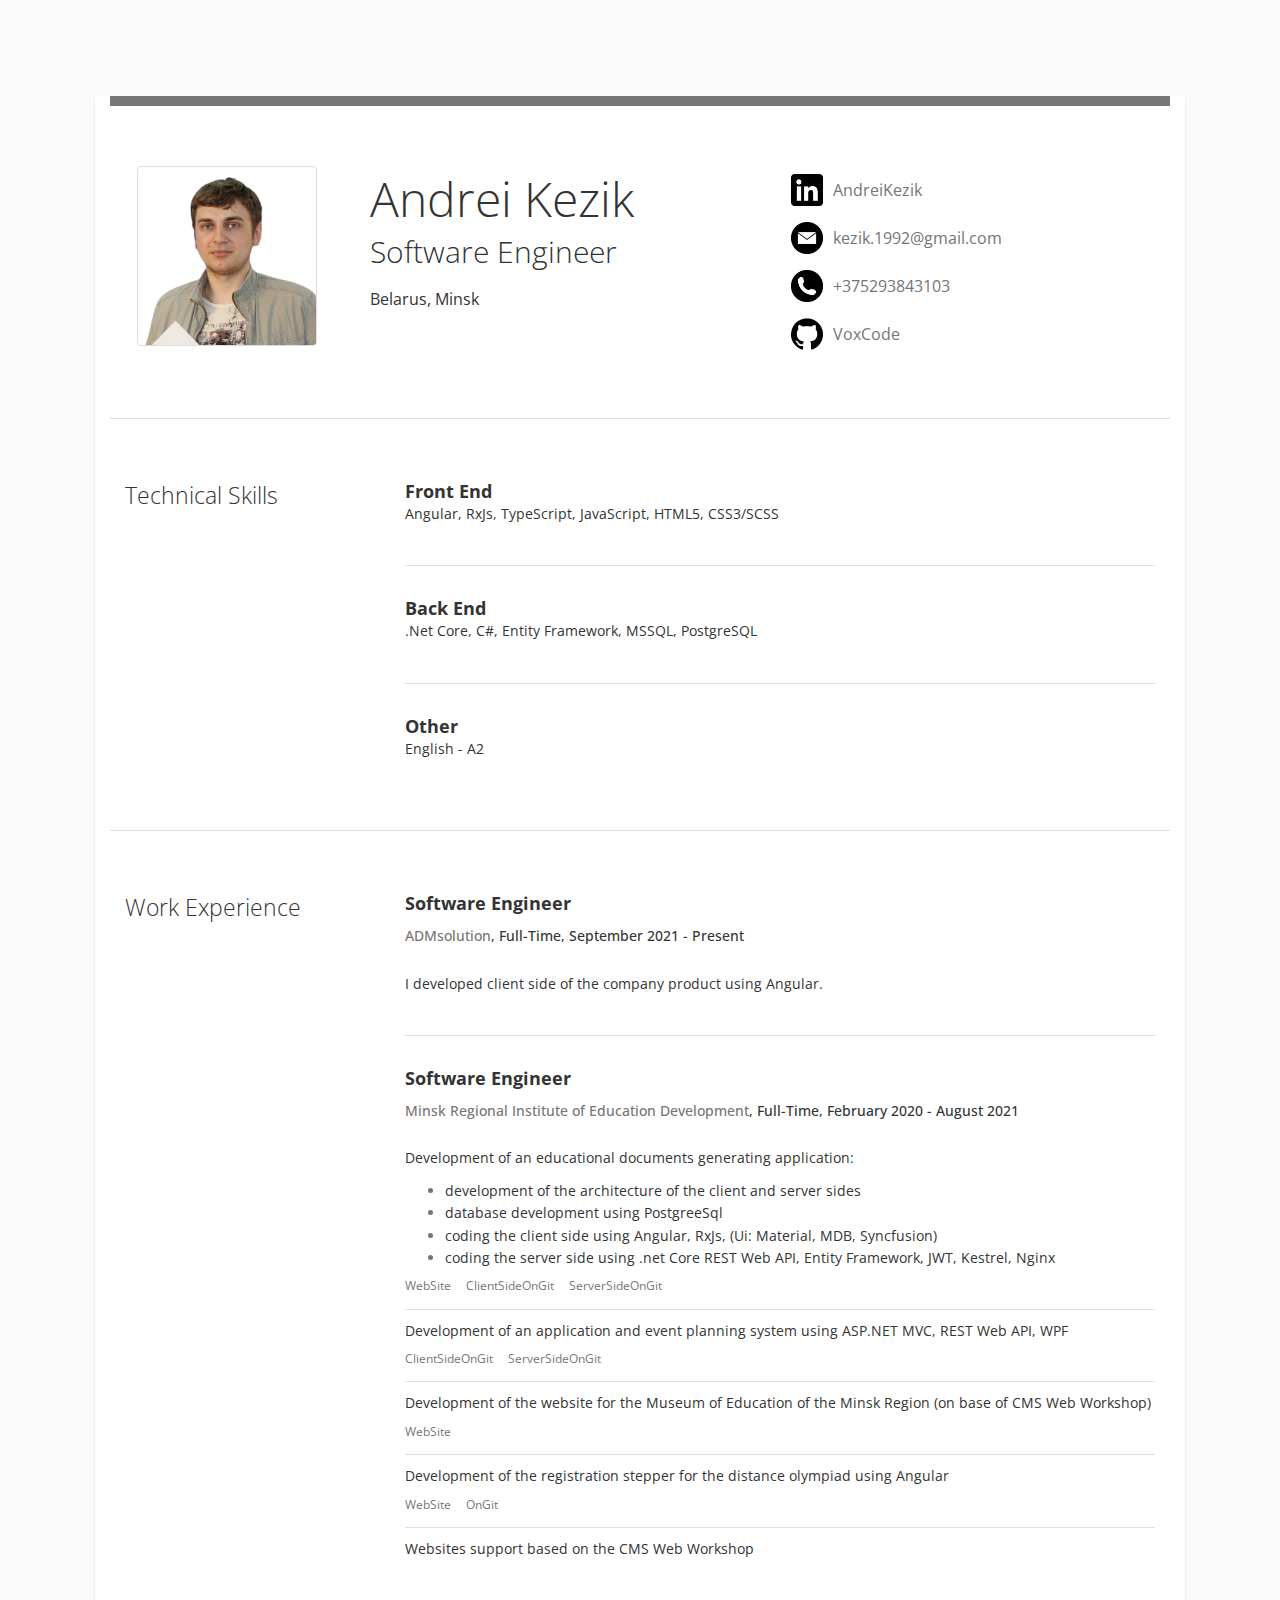
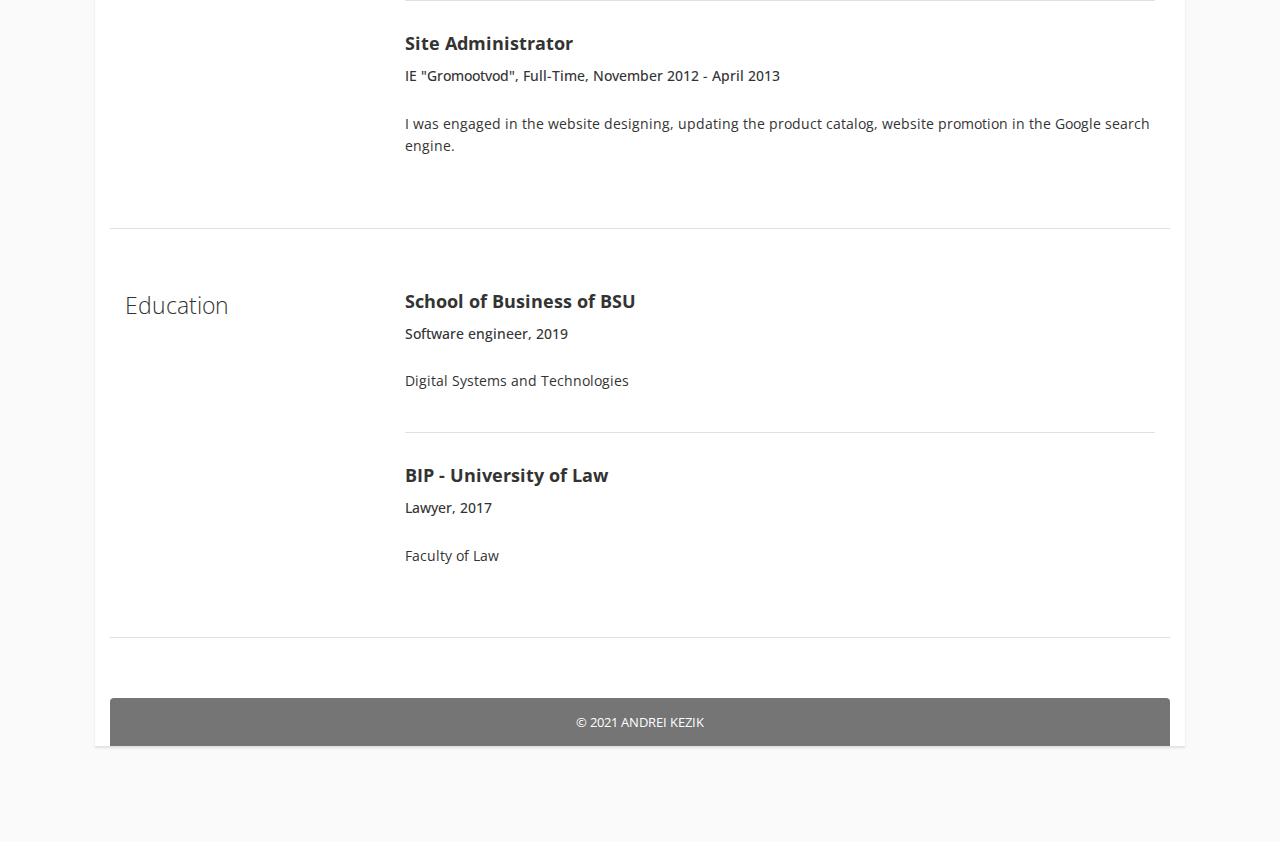
<file: Index.html>
<!DOCTYPE html>
<html class lang="en">
<head>
	<meta charset="utf-8" content="text/html; charset=utf-8">
	<title>Andrei Kezik | Software Engineer | kezik.1992@gmail.com</title>

	<meta name="keywords" content="CV" />
	<meta name="description" content="CV" />
	<meta name="viewport" content="width=device-width, initial-scale=1">
	<link href="http://fonts.googleapis.com/css?family=Open+Sans:400,300,600,700" rel="stylesheet" type="text/css">
	<link rel="stylesheet" type="text/css" href="resume.css" media="all" />

</head>
<body>

<div class="container">
	<div class="wrapper">
		<header>
			<div style="width: 20%" class="header-col">
				<img class="photo" src="assets/photo-1.png" alt="photo">
			</div>
			<div style="width: 40%" class="header-col">
				<h1>Andrei Kezik</h1>
				<h2>Software Engineer</h2>
				<p>Belarus, Minsk</p>
			</div>
			<div style="width: 40%" class="header-col">
				<div class="contact">
					<a href="https://www.linkedin.com/in/andreikezik/">
						<img src="assets/kisspng-linkedin-computer-icons-linkedin-5b111339e6d9d3.3995107815278456899456.png" alt="linkedin">AndreiKezik</a>
				</div>
				<div class="contact">
					<a href="mailto:kezik.1992@gmail.com">
						<img src="assets/kisspng-yahoo-mail-email-address-webmail-email-icon-5ac24c58bb5353.2728539615226829687673.png" alt="email">kezik.1992@gmail.com</a>
				</div>
				<div class="contact">
					<a href="tel:+375293843103">
						<img src="assets/kisspng-computer-icons-telephone-call-symbol-phone-vector-5ad050946903f3.3287647915236015564302.png" alt="phone">+375293843103</a>
				</div>
				<div class="contact">
					<a href="https://github.com/VoxCode">
						<img src="assets/kisspng-github-computer-icons-github-logo-5b459a3d4de4a5.6554725315312881253191.png" alt="github">VoxCode</a>
				</div>
			</div>
		</header>

		<!--		Technical Skills-->
		<section>
			<div style="width: 25%" class="section-col">
				<h2>Technical Skills</h2>
			</div>
			<div style="width: 75%" class="section-col">
				<h3>Front End</h3>
				<p>Angular, RxJs, TypeScript, JavaScript, HTML5, CSS3/SCSS</p>

				<div class="insert"></div>

				<h3>Back End</h3>
				<p>.Net Core, C#, Entity Framework, MSSQL, PostgreSQL</p>

				<div class="insert"></div>

				<h3>Other</h3>
				<p>English - A2</p>
			</div>
		</section>

		<!--		Work Experience-->
		<section>
			<div style="width: 25%" class="section-col">
				<h2>Work Experience</h2>
			</div>
			<div style="width: 75%" class="section-col">
				<h3>Software Engineer</h3>
				<h4><a href="http://admport.by/">ADMsolution</a>, Full-Time, September 2021 - Present</h4>
				<p>I developed client side of the company product using Angular.</p>

				<div class="insert"></div>

				<h3>Software Engineer</h3>
				<h4><a href="https://moiro.by/">Minsk Regional Institute of Education Development</a>, Full-Time, February 2020 - August 2021</h4>
				<p>Development of an educational documents generating application:</p>
				<ul>
					<li>development of the architecture of the client and server sides</li>
					<li>database development using PostgreeSql</li>
					<li>coding the client side using Angular, RxJs, (Ui: Material, MDB, Syncfusion)</li>
					<li>coding the server side using .net Core REST Web API, Entity Framework, JWT, Kestrel, Nginx</li>
				</ul>
				<div class="links">
					<a href="https://smart.moiro.by">WebSite</a>
					<a href="https://github.com/VoxCode/e-moiroClientApp">ClientSideOnGit</a>
					<a href="https://github.com/VoxCode/e.moiroServer">ServerSideOnGit</a>
				</div>

				<p>Development of an application and event planning system using ASP.NET MVC, REST Web API, WPF</p>
				<div class="links">
					<a href="https://github.com/VoxCode/Moiro-Orders">ClientSideOnGit</a>
					<a href="https://github.com/VoxCode/MOIRO-SRV">ServerSideOnGit</a>
				</div>

				<p>Development of the website for the Museum of Education of the Minsk Region (on base of СМS Web Workshop)</p>
				<div class="links">
					<a href="https://museum.moiro.by/">WebSite</a>
				</div>

				<p>Development of the registration stepper for the distance olympiad using Angular</p>
				<div class="links">
					<a href="https://github.com/VoxCode/olimp-moiroApp">WebSite</a>
					<a href="http://olymp.moiro.by">OnGit</a>
				</div>

				<p>Websites support based on the СМS Web Workshop</p>

				<div class="insert"></div>

				<h3>Site Administrator</h3>
				<h4>IE "Gromootvod", Full-Time, November 2012 - April 2013</h4>
				<p>I was engaged in the website designing, updating the product catalog, website promotion in the Google search engine.</p>

			</div>

		</section>

		<!--		Education-->
		<section>
			<div style="width: 25%" class="section-col">
				<h2>Education</h2>
			</div>
			<div style="width: 75%" class="section-col">
				<h3>School of Business of BSU</h3>
				<h4>Software engineer, 2019</h4>
				<p>Digital Systems and Technologies</p>

				<div class="insert"></div>

				<h3>BIP - University of Law</h3>
				<h4>Lawyer, 2017</h4>
				<p>Faculty of Law</p>
			</div>
		</section>


		<footer>
			<p>© <span>2021</span> Andrei Kezik</p>
		</footer>
	</div>
</div>


</body>
</html>
</file>
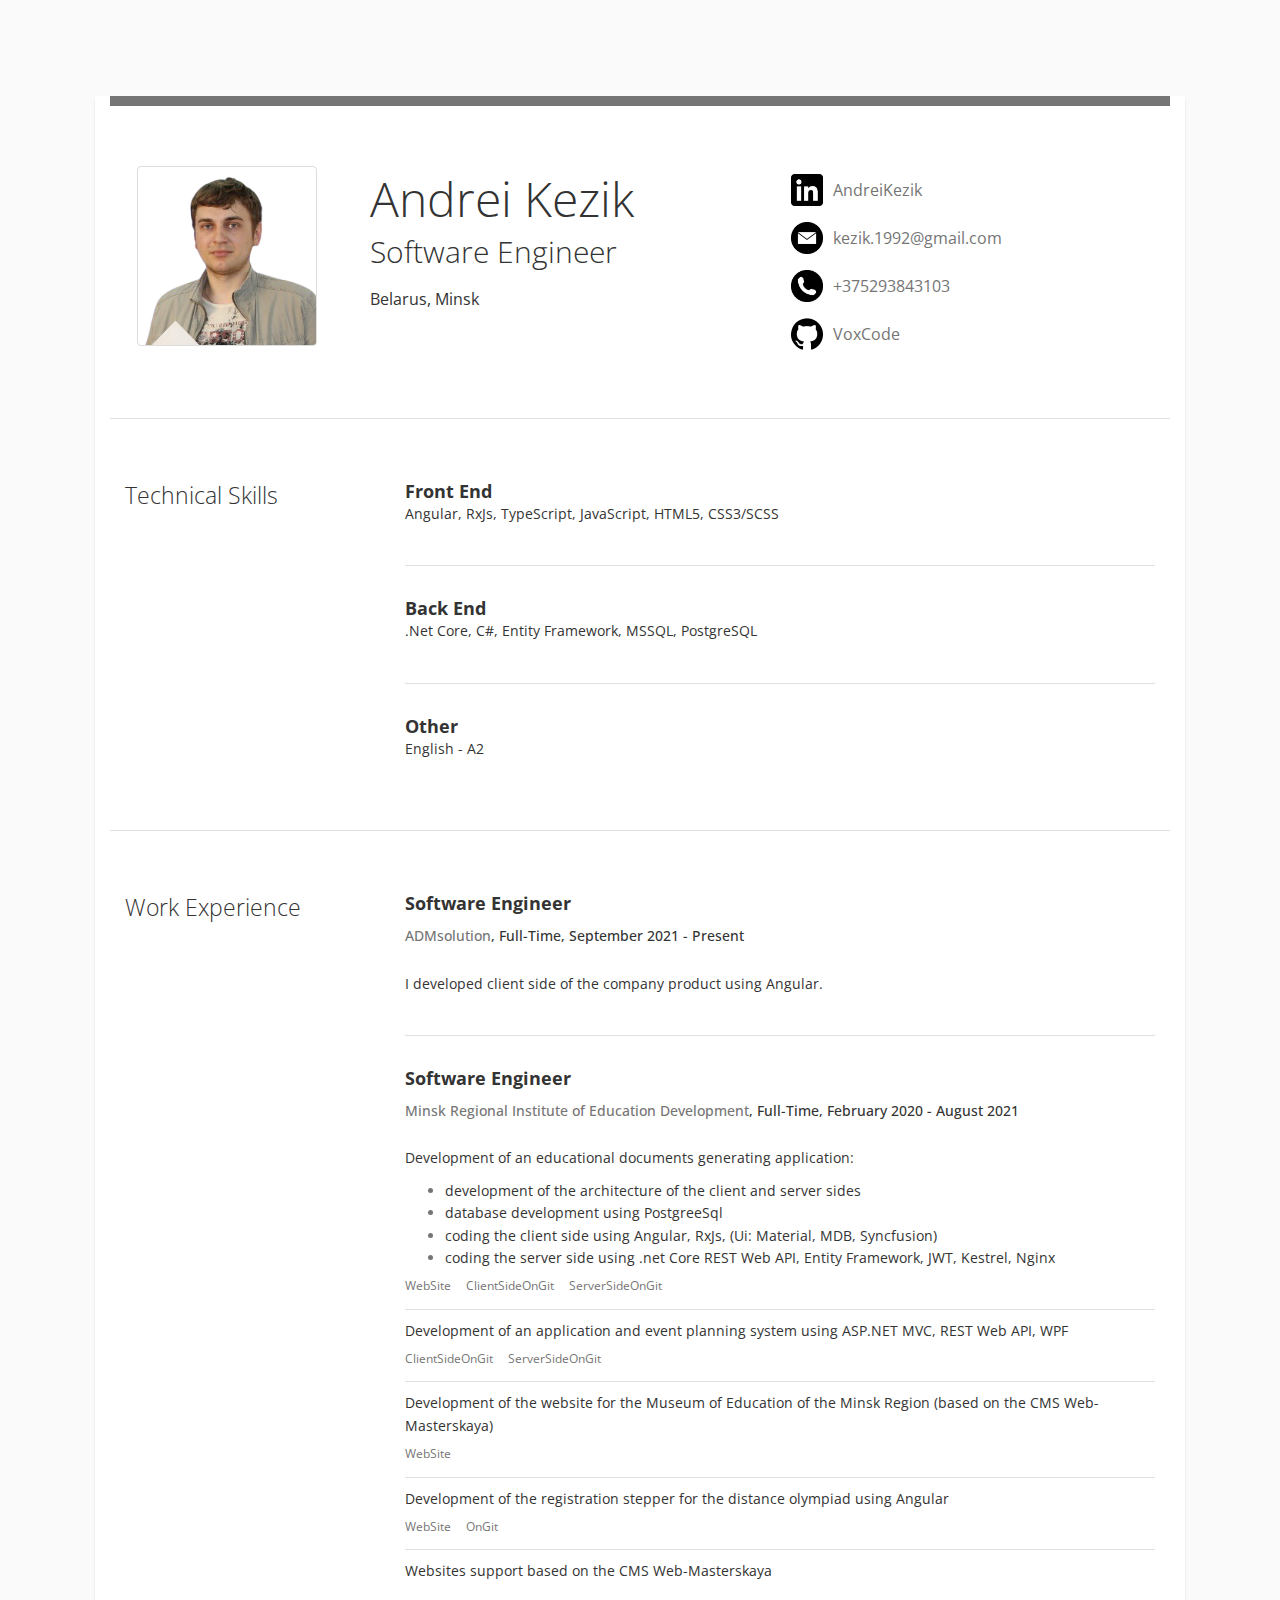
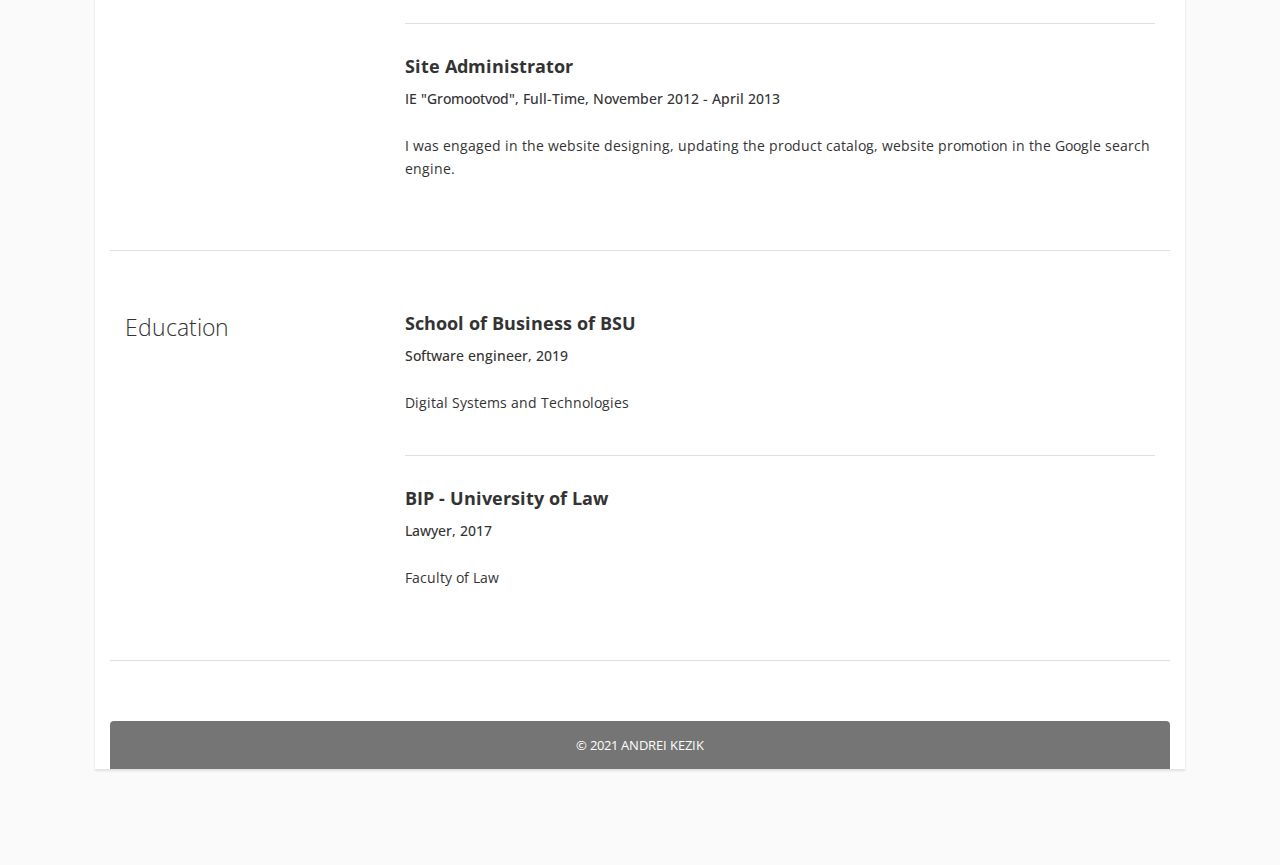
<file: index.html>
<!DOCTYPE html>
<html class lang="en">
<head>
	<meta charset="utf-8" content="text/html; charset=utf-8">
	<title>Andrei Kezik | Software Engineer | kezik.1992@gmail.com</title>
	<meta name="keywords" content="CV" />
	<meta name="description" content="CV" />
	<meta name="viewport" content="width=device-width, initial-scale=1">
	<link rel="preconnect" href="https://fonts.googleapis.com">
	<link rel="preconnect" href="https://fonts.gstatic.com" crossorigin>
	<link href="https://fonts.googleapis.com/css2?family=Open+Sans:wght@300;400;600;700&display=swap" rel="stylesheet">
	<link rel="icon" type="image/x-icon" href="assets/cv.png">
	<link rel="stylesheet" type="text/css" href="resume.css" media="all" />

</head>
<body>

<div>
	<div class="wrapper">
		<header>
			<div class="header-col h-c-1">
				<img class="photo" src="assets/photo-1.png" alt="photo">
			</div>
			<div class="header-col h-c-2">
				<h1>Andrei Kezik</h1>
				<h2>Software Engineer</h2>
				<p>Belarus, Minsk</p>
			</div>
			<div class="header-col h-c-3">
				<div class="contact">
					<a href="https://www.linkedin.com/in/andreikezik/">
						<img src="assets/kisspng-linkedin-computer-icons-linkedin-5b111339e6d9d3.3995107815278456899456.png" alt="linkedin">AndreiKezik</a>
				</div>
				<div class="contact">
					<a href="mailto:kezik.1992@gmail.com">
						<img src="assets/kisspng-yahoo-mail-email-address-webmail-email-icon-5ac24c58bb5353.2728539615226829687673.png" alt="email">kezik.1992@gmail.com</a>
				</div>
				<div class="contact">
					<a href="tel:+375293843103">
						<img src="assets/kisspng-computer-icons-telephone-call-symbol-phone-vector-5ad050946903f3.3287647915236015564302.png" alt="phone">+375293843103</a>
				</div>
				<div class="contact">
					<a href="https://github.com/VoxCode">
						<img src="assets/kisspng-github-computer-icons-github-logo-5b459a3d4de4a5.6554725315312881253191.png" alt="github">VoxCode</a>
				</div>
			</div>
		</header>

		<!--		Technical Skills-->
		<section>
			<div class="section-col s-c-1">
				<h2>Technical Skills</h2>
			</div>
			<div class="section-col s-c-2">
				<h3>Front End</h3>
				<p>Angular, RxJs, TypeScript, JavaScript, HTML5, CSS3/SCSS</p>

				<div class="insert"></div>

				<h3>Back End</h3>
				<p>.Net Core, C#, Entity Framework, MSSQL, PostgreSQL</p>

				<div class="insert"></div>

				<h3>Other</h3>
				<p>English - A2</p>
			</div>
		</section>

		<!--		Work Experience-->
		<section>
			<div class="section-col s-c-1">
				<h2>Work Experience</h2>
			</div>
			<div class="section-col s-c-2">
				<h3>Software Engineer</h3>
				<h4><a href="http://admport.by/">ADMsolution</a>, Full-Time, September 2021 - Present</h4>
				<p>I developed client side of the company product using Angular.</p>

				<div class="insert"></div>

				<h3>Software Engineer</h3>
				<h4><a href="https://moiro.by/">Minsk Regional Institute of Education Development</a>, Full-Time, February 2020 - August 2021</h4>
				<p>Development of an educational documents generating application:</p>
				<ul>
					<li>development of the architecture of the client and server sides</li>
					<li>database development using PostgreeSql</li>
					<li>coding the client side using Angular, RxJs, (Ui: Material, MDB, Syncfusion)</li>
					<li>coding the server side using .net Core REST Web API, Entity Framework, JWT, Kestrel, Nginx</li>
				</ul>
				<div class="links">
					<a href="https://smart.moiro.by">WebSite</a>
					<a href="https://github.com/VoxCode/e-moiroClientApp">ClientSideOnGit</a>
					<a href="https://github.com/VoxCode/e.moiroServer">ServerSideOnGit</a>
				</div>

				<p>Development of an application and event planning system using ASP.NET MVC, REST Web API, WPF</p>
				<div class="links">
					<a href="https://github.com/VoxCode/Moiro-Orders">ClientSideOnGit</a>
					<a href="https://github.com/VoxCode/MOIRO-SRV">ServerSideOnGit</a>
				</div>

				<p>Development of the website for the Museum of Education of the Minsk Region (based on the СМS Web-Masterskaya)</p>
				<div class="links">
					<a href="https://museum.moiro.by/">WebSite</a>
				</div>

				<p>Development of the registration stepper for the distance olympiad using Angular</p>
				<div class="links">
					<a href="http://olymp.moiro.by">WebSite</a>
					<a href="https://github.com/VoxCode/olimp-moiroApp">OnGit</a>
				</div>

				<p>Websites support based on the СМS Web-Masterskaya</p>

				<div class="insert"></div>

				<h3>Site Administrator</h3>
				<h4>IE "Gromootvod", Full-Time, November 2012 - April 2013</h4>
				<p>I was engaged in the website designing, updating the product catalog, website promotion in the Google search engine.</p>

			</div>

		</section>

		<!--		Education-->
		<section>
			<div class="section-col s-c-1">
				<h2>Education</h2>
			</div>
			<div class="section-col s-c-2">
				<h3>School of Business of BSU</h3>
				<h4>Software engineer, 2019</h4>
				<p>Digital Systems and Technologies</p>

				<div class="insert"></div>

				<h3>BIP - University of Law</h3>
				<h4>Lawyer, 2017</h4>
				<p>Faculty of Law</p>
			</div>
		</section>


		<footer>
			<p>© <span>2021</span> Andrei Kezik</p>
		</footer>
	</div>
</div>


</body>
</html>
</file>
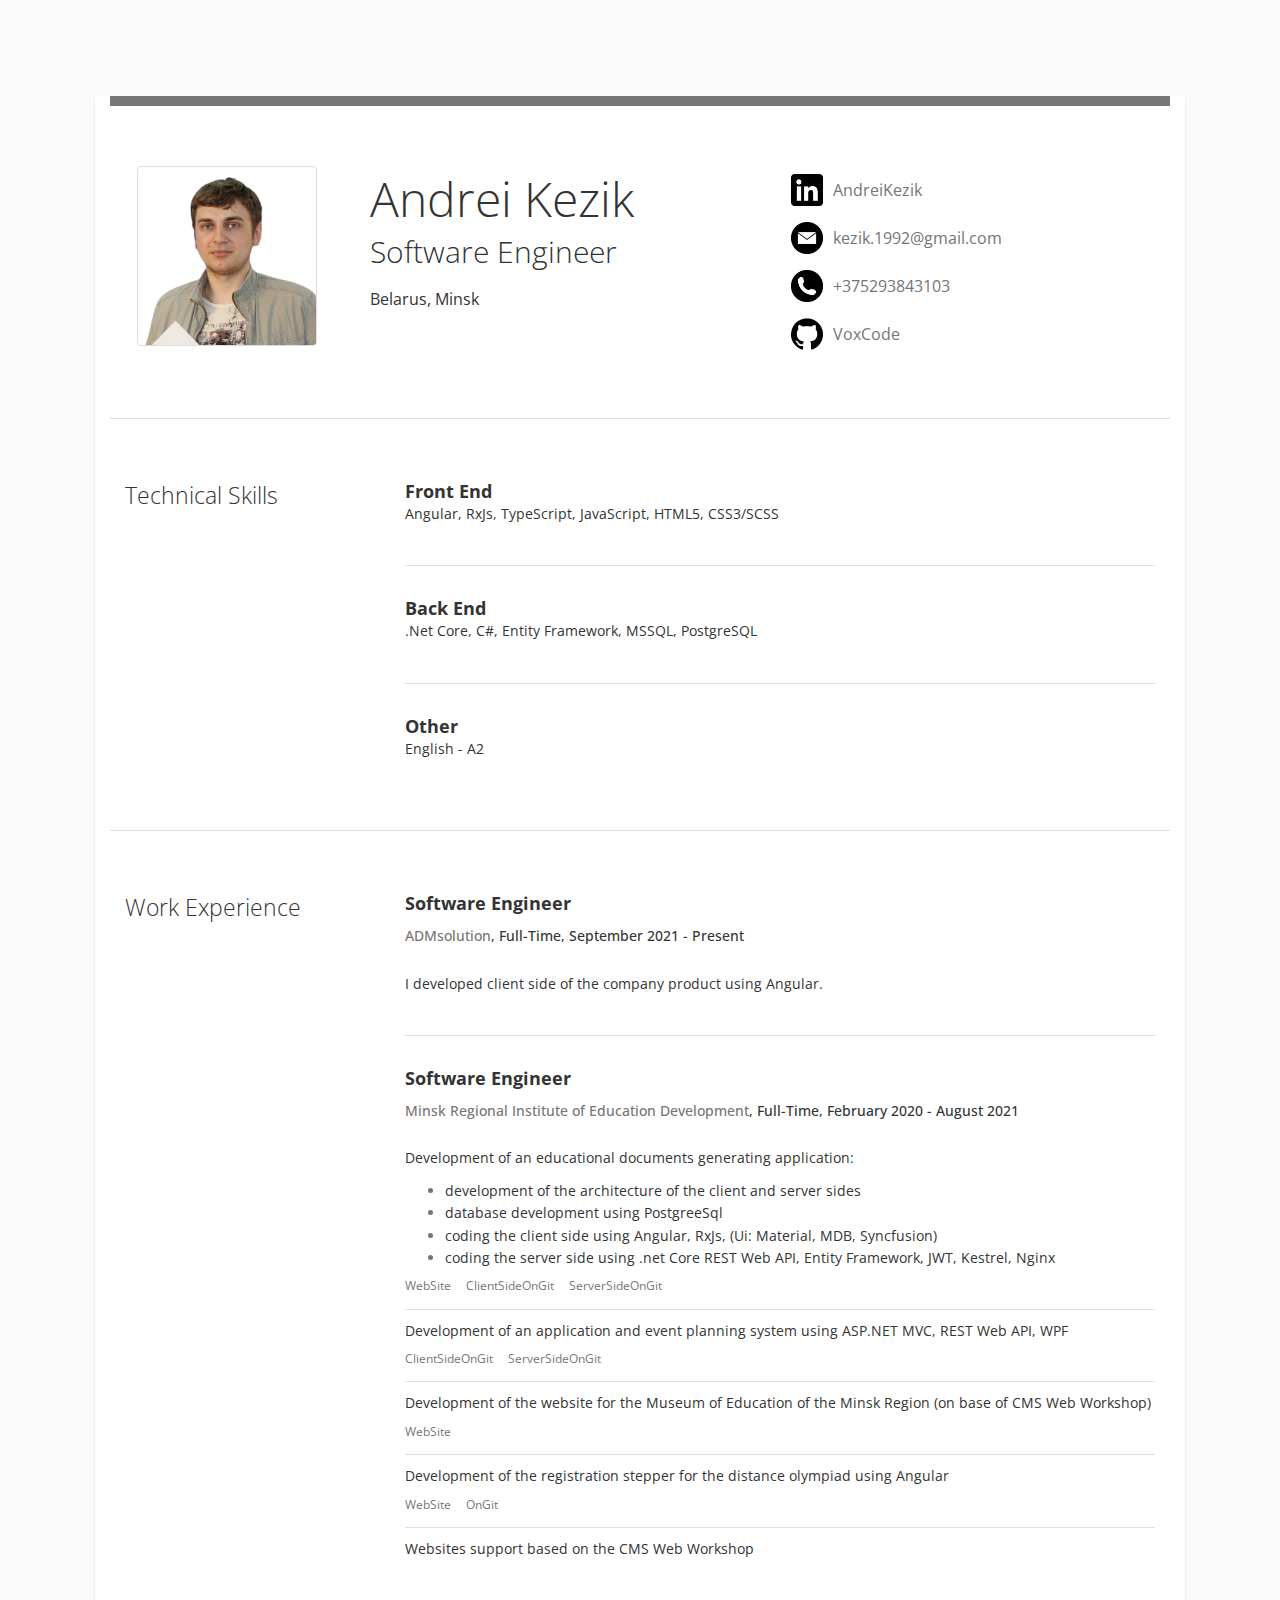
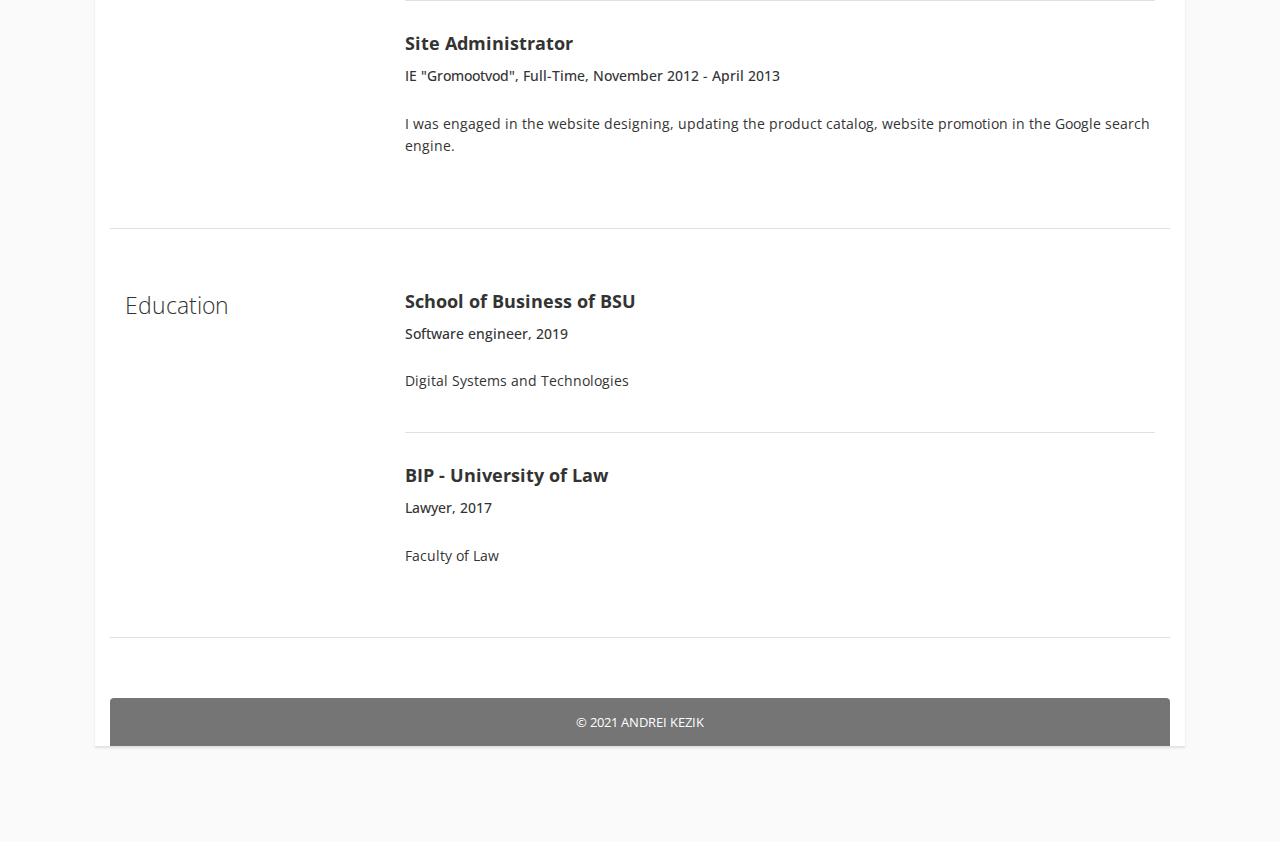
<file: resume.html>
<!DOCTYPE html>
<html>
<head>
	<meta charset="utf-8" content="text/html; charset=utf-8">
	<title>Andrei Kezik | Software Engineer | kezik.1992@gmail.com</title>

	<meta name="keywords" content="CV" />
	<meta name="description" content="CV" />
	<meta name="viewport" content="width=device-width, initial-scale=1">
	<link href="http://fonts.googleapis.com/css?family=Open+Sans:400,300,600,700" rel="stylesheet" type="text/css">
	<link rel="stylesheet" type="text/css" href="resume.css" media="all" />

</head>
<body>

<div class="container">
	<div class="wrapper">
		<header>
			<div style="width: 20%" class="header-col">
				<img class="photo" src="assets/photo-1.png" alt="photo">
			</div>
			<div style="width: 40%" class="header-col">
				<h1>Andrei Kezik</h1>
				<h2>Software Engineer</h2>
				<p>Belarus, Minsk</p>
			</div>
			<div style="width: 40%" class="header-col">
				<div class="contact">
					<a href="https://www.linkedin.com/in/andreikezik/">
						<img src="assets/kisspng-linkedin-computer-icons-linkedin-5b111339e6d9d3.3995107815278456899456.png" alt="linkedin">AndreiKezik</a>
				</div>
				<div class="contact">
					<a href="mailto:kezik.1992@gmail.com">
						<img src="assets/kisspng-yahoo-mail-email-address-webmail-email-icon-5ac24c58bb5353.2728539615226829687673.png" alt="email">kezik.1992@gmail.com</a>
				</div>
				<div class="contact">
					<a href="tel:+375293843103">
						<img src="assets/kisspng-computer-icons-telephone-call-symbol-phone-vector-5ad050946903f3.3287647915236015564302.png" alt="phone">+375293843103</a>
				</div>
				<div class="contact">
					<a href="https://github.com/VoxCode">
						<img src="assets/kisspng-github-computer-icons-github-logo-5b459a3d4de4a5.6554725315312881253191.png" alt="github">VoxCode</a>
				</div>
			</div>
		</header>

		<!--		Technical Skills-->
		<section>
			<div style="width: 25%" class="section-col">
				<h2>Technical Skills</h2>
			</div>
			<div style="width: 75%" class="section-col">
				<h3>Front End</h3>
				<p>Angular, RxJs, TypeScript, JavaScript, HTML5, CSS3/SCSS</p>

				<div class="insert"></div>

				<h3>Back End</h3>
				<p>.Net Core, C#, Entity Framework, MSSQL, PostgreSQL</p>

				<div class="insert"></div>

				<h3>Other</h3>
				<p>English - A2</p>
			</div>
		</section>

		<!--		Work Experience-->
		<section>
			<div style="width: 25%" class="section-col">
				<h2>Work Experience</h2>
			</div>
			<div style="width: 75%" class="section-col">
				<h3>Software Engineer</h3>
				<h4><a href="http://admport.by/">ADMsolution</a>, Full-Time, September 2021 - Present</h4>
				<p>I developed client side of the company product using Angular.</p>

				<div class="insert"></div>

				<h3>Software Engineer</h3>
				<h4><a href="https://moiro.by/">Minsk Regional Institute of Education Development</a>, Full-Time, February 2020 - August 2021</h4>
				<p>Development of an educational documents generating application:</p>
				<ul>
					<li>development of the architecture of the client and server sides</li>
					<li>database development using PostgreeSql</li>
					<li>coding the client side using Angular, RxJs, (Ui: Material, MDB, Syncfusion)</li>
					<li>coding the server side using .net Core REST Web API, Entity Framework, JWT, Kestrel, Nginx</li>
				</ul>
				<div class="links">
					<a href="https://smart.moiro.by">WebSite</a>
					<a href="https://github.com/VoxCode/e-moiroClientApp">ClientSideOnGit</a>
					<a href="https://github.com/VoxCode/e.moiroServer">ServerSideOnGit</a>
				</div>

				<p>Development of an application and event planning system using ASP.NET MVC, REST Web API, WPF</p>
				<div class="links">
					<a href="https://github.com/VoxCode/Moiro-Orders">ClientSideOnGit</a>
					<a href="https://github.com/VoxCode/MOIRO-SRV">ServerSideOnGit</a>
				</div>

				<p>Development of the website for the Museum of Education of the Minsk Region (on base of СМS Web Workshop)</p>
				<div class="links">
					<a href="https://museum.moiro.by/">WebSite</a>
				</div>

				<p>Development of the registration stepper for the distance olympiad using Angular</p>
				<div class="links">
					<a href="https://github.com/VoxCode/olimp-moiroApp">WebSite</a>
					<a href="http://olymp.moiro.by">OnGit</a>
				</div>

				<p>Websites support based on the СМS Web Workshop</p>

				<div class="insert"></div>

				<h3>Site Administrator</h3>
				<h4>IE "Gromootvod", Full-Time, November 2012 - April 2013</h4>
				<p>I was engaged in the website designing, updating the product catalog, website promotion in the Google search engine.</p>

			</div>

		</section>

		<!--		Education-->
		<section>
			<div style="width: 25%" class="section-col">
				<h2>Education</h2>
			</div>
			<div style="width: 75%" class="section-col">
				<h3>School of Business of BSU</h3>
				<h4>Software engineer, 2019</h4>
				<p>Digital Systems and Technologies</p>

				<div class="insert"></div>

				<h3>BIP - University of Law</h3>
				<h4>Lawyer, 2017</h4>
				<p>Faculty of Law</p>
			</div>
		</section>


		<footer>
			<p>© <span>2021</span> Andrei Kezik</p>
		</footer>
	</div>
</div>


</body>
</html>
</file>
<file: resume.css>
body {
    margin: 0;
    background-color: #FAFAFA;
    background-attachment: fixed;
    font-family: 'Open Sans', sans-serif;
    height: 100%;
    width: 100%;
}

h1 {
    font-weight: 300;
    font-size: 48px;
    color: #333333;
    margin: 0;
}

h2 {
    font-weight: 300;
    font-size: 30px;
    margin: 0;
    color: #333333;
}

p {
    color: #333333;
}

a {
    text-decoration: none;
    transition: all 0.3s ease;
    color: #757575;
}

a:hover {
    text-decoration: underline;
    transition: all 0.3s ease;
    color: #000000;
}

ul {
    margin: 0 0 10px 0;
}

li {
    font-size: 14px;
    line-height: 1.6;
    color: #333333;
}

::marker {
    color: #757575;
}

.wrapper {
    max-width: 1060px;
    position: relative;
    margin: 96px auto;
    background-color: white;
    padding-left: 15px;
    padding-right: 15px;
    box-shadow: 0 2px 2px #E0E0E0;
}

header {
    border-top: 10px solid #757575;
    border-bottom: 1px solid #E0E0E0;
    display: flex;
    flex-direction: row;
    padding: 60px 0;
}

.header-col {
    display: flex;
    flex-direction: column;
    padding-left: 2.5%;
    padding-right: 2.5%;
}

.photo {
    max-width: 100%;
    min-width: 140px;
    min-height: 140px;
    border: 1px solid #ddd;
    border-radius: 4px;
}

.contact {
    display: flex;
    align-items: center;
    margin: 8px;
}

.contact img {
    width: 32px;
    margin-right: 10px;
}

.contact a {
    display: flex;
    align-items: center;
}

section {
    border-bottom: 1px solid #E0E0E0;
    display: flex;
    flex-direction: row;
    padding: 60px 0;
}

.section-col {
    display: flex;
    flex-direction: column;
    padding-left: 15px;
    padding-right: 15px;
}

.section-col h2 {
    margin: 0 0 48px 0;
    font-size: 23px;
    font-weight: 300;
    color: #333333;
}

.section-col h3 {
    margin: 0;
    font-size: 18px;
    font-weight: bold;
    color: #333333;
}

.section-col h4 {
    margin-top: 10px;
    margin-bottom: 25px;
    font-size: 14px;
    font-family: inherit;
    font-weight: 500;
    line-height: 1.6;
    color: #333333;
}

.section-col p {
    margin: 0 0 10px;
    font-size: 14px;
    line-height: 1.6;
    color: #333333;
}

.insert {
    margin-top: 30px;
    margin-bottom: 30px;
    border-bottom: 1px solid #E0E0E0;
}

.links {
    display: flex;
    flex-direction: row;
    margin-bottom: 10px;
    border-bottom: 1px solid #E0E0E0;
    padding-bottom: 15px;
}

.links a {
    margin-right: 15px;
    font-size: 12px;
    line-height: 1.2;

}

footer {
    width: 100%;
    height: 48px;
    margin: 60px auto;
    background-color: #757575;
    border-top-right-radius: 4px;
    border-top-left-radius: 4px;
    text-transform: uppercase;
}

footer > p {
    text-align: center;
    color: #FFFFFF;
    line-height: 48px;
    font-size: 13px;
}

.h-c-1 {
    width: 20%;
}

.h-c-2 {
    width: 40%;
}

.h-c-3 {
    width: 40%;
}

.s-c-1 {
    width: 25%;
}

.s-c-2 {
    width: 75%;
}

@media screen and (max-width: 640px) {
    .wrapper {
        width: 100%;
    }

    section {
        flex-direction: column;
        padding: 30px 0;
    }

    header {
        flex-direction: column;
        padding: 30px 0;
    }

    .photo {
        width: 60%;
    }

    .insert {
        margin-top: 30px;
        margin-bottom: 30px;
    }

    .h-c-1 {
        width: 100%;
    }

    .h-c-2 {
        width: 100%;
    }

    .h-c-3 {
        width: 100%;
    }

    .s-c-1 {
        width: 100%;
    }

    .s-c-2 {
        width: 100%;
    }
}
</file>
